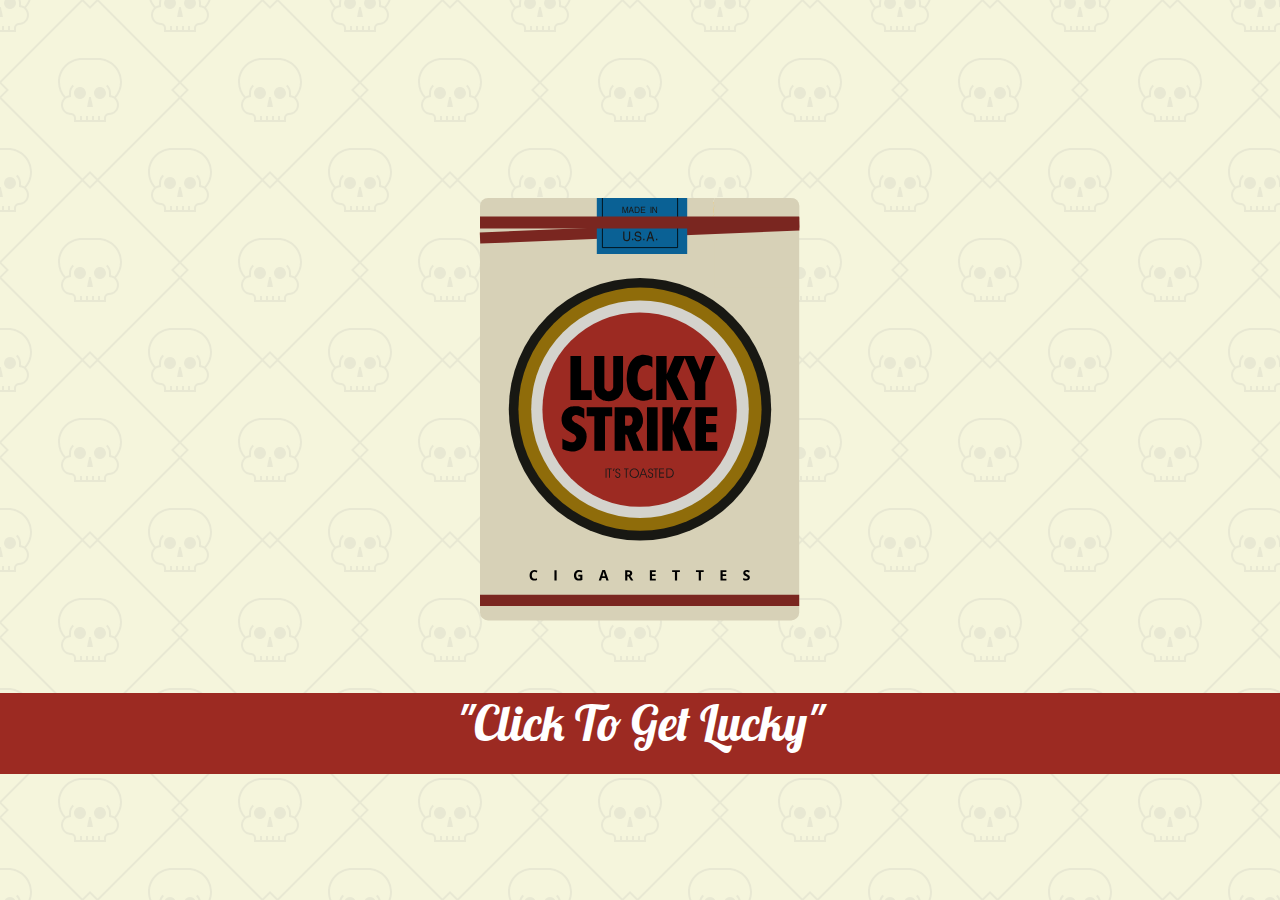
<file: Index.html>
<!DOCTYPE html>
<html lang="en">

<head>
  <meta charset="UTF-8">
  <meta name="viewport" content="width=device-width, initial-scale=1.0">
  <meta http-equiv="X-UA-Compatible" content="ie=edge">
  <link rel="stylesheet" href="style/style.css">
  <link href="https://fonts.googleapis.com/css?family=Lobster&display=swap" rel="stylesheet">
  <title>Lucky Stike - Phaidon Archive</title>
</head>
<body id= "playground">


<div class="all-container">

  <!--Data -->
    <?xml version="1.0" encoding="UTF-8"?>
    <svg class="svg-1" viewBox="0 0 500 662" version="1.1" xmlns="http://www.w3.org/2000/svg" xmlns:xlink="http://www.w3.org/1999/xlink">
        <title>Sigaret Package - Lucky Strike</title>
        <defs>
        </defs>

  <!--Artboard -->
        <g id="Page-1" stroke="none" stroke-width="1" fill="none" fill-rule="evenodd">
            <g id="Sigaret-Package---Lucky-Strike">

  <!--Verpakking -->
                <rect id="verpakking" fill="#D7D1B7" x="50" y="66" width="399" height="528" rx="10"></rect>

  <!--Tear on + Sig-filters-->
                <g id="sig-filters" transform="translate(338.000000, 65.000000)">
                    <path d="M5.70552934,0.906642287 L3.54686901,5.09192674 L4.75679422,10.9523986 L3.54686901,16.5599224 L4.75679422,21.6907881 L1.4290628,26.1125802 L0.756771983,31.7569424 L7.98975606,35.4195124 L18.789245,33.6548904 L30.3567083,36.0601894 L40.5797623,33.6548904 L50.9399574,31.7569424 L58.3022332,36.0601894 L66.0475093,32.7183515 L75.6331768,34.4940804 L81.0670403,29.4777491 L88.1414425,32.7183515 L94.0186149,33.6548904 L97.5643881,30.3035994 L104.215377,32.7183515 L111,28.3374291 L111.046779,21.6907881 L111.046779,10.9523986 C111.046779,10.9523986 111.422777,0.906642287 100.095497,0.906642287 L5.70552934,0.906642287 Z" id="tear-on" fill="#F5F5DC"></path>

                    <polygon id="sig-filter-3" fill="#F1B541" points="24.067749 34.75177 30.3562012 36.0766602 36.7990234 34.6996738 47.9016457 32.3267759 47.606776 6 24 6"></polygon>
                    <path d="M8.01015806,35.4348354 L18.8683217,33.6472505 L18.606776,6 L3.7272708,6.01336244 L4.73448608,10.8141314 L3.51974206,16.5463009 L4.73448608,21.7070826 L1.42693263,26.148608 L0.755797669,31.7852186 L8.01015806,35.4348354 Z" id="sig-filter-4" fill="#F1B541"></path>

                    <polygon id="sig-filter-2" fill="#F1B541" points="53 81.4181282 58.3084717 90 66.055603 80.6456933 75.6333618 85.6424778 76.9415894 82.3670467 76.606776 6 53 6"></polygon>
                    <path d="M82.0399437,31.9560753 L88.2652191,35.0273544 L94.2247848,36.0766602 L97.7129184,32.4884763 L104.421597,35.1125536 L105.768058,34.0912561 L105.768058,6 L93.6320984,6 C89.8084928,6 85.9848872,6 82.1612816,6 L82.0399437,31.9560753 Z" id="sig-filter-1" fill="#F1B541"></path>
                </g>

  <!--Tear -->
                <path d="M343.705529,65.9066423 L341.546869,70.0919267 L342.756794,75.9523986 L341.546869,81.5599224 L342.756794,86.6907881 L339.429063,91.1125802 L338.756772,96.7569424 L345.989756,100.419512 L356.789245,98.6548904 L368.356708,101.060189 L378.579762,98.6548904 L388.939957,96.7569424 L396.302233,101.060189 L404.047509,97.7183515 L413.633177,99.4940804 L419.06704,94.4777491 L426.141442,97.7183515 L432.018615,98.6548904 L435.564388,95.3035994 L442.215377,97.7183515 L449,93.3374291 L449.046779,86.6907881 L449.046779,75.9523986 C449.046779,75.9523986 449.422777,65.9066423 438.095497,65.9066423 L343.705529,65.9066423 Z" id="tear" fill="#D7D1B7"></path>

  <!--Bamboozle -->
                <rect id="bamboozle" fill="#D7D1B7" x="343" y="89" width="101" height="89"></rect>
                <path d="M50,116.014598 L449,99.5203841" id="rode-lijn2" stroke="#7A2620" stroke-width="14"></path>

  <!--Blauw Label -->
                <g id="blauw-label" transform="translate(196.000000, 66.000000)">
                    <rect fill="#0A6195" x="0" y="0" width="113" height="70"></rect>
                    <g id="u.s.a" transform="translate(33.000000, 42.000000)" fill="#1A1918">
                        <path d="M8.712353,0 L8.712353,7.60864681 C8.712353,8.22528402 8.62260222,8.79873936 8.439837,9.33074009 C8.25707177,9.86101354 7.9812921,10.3291051 7.61249799,10.7350147 C7.24370387,11.1409244 6.77536799,11.458743 6.20749032,11.6867433 C5.63961266,11.9181982 4.98851154,12.0321983 4.25418698,12.0321983 C3.30772421,12.0321983 2.51465368,11.8387435 1.87334356,11.4570157 C1.23366527,11.0701061 0.762065715,10.5571054 0.456913063,9.92146817 C0.150128578,9.28237638 0,8.58110269 0,7.82110165 L0,0 L1.49312662,0 L1.49312662,7.37719195 C1.49312662,8.54137537 1.76401079,9.37392196 2.30577913,9.87483174 C2.84591565,10.3774688 3.51007142,10.629651 4.29987829,10.629651 C4.80411449,10.629651 5.27734587,10.529469 5.71794061,10.3377415 C6.15853535,10.1442867 6.5191703,9.80574074 6.79984547,9.32555826 C7.08052064,8.84364851 7.21759456,8.20801127 7.21759456,7.41173745 L7.21759456,0 L8.712353,0 Z" id="U"></path>
                        <polygon id="puntvierkant1" points="11 10.6871344 12.6040912 10.6871344 12.6040912 9 11 9"></polygon>
                        <path d="M21.0935753,3.64535536 C21.0690978,3.09307981 20.9222329,2.64183028 20.6529806,2.29329053 C20.3853601,1.94643455 20.0459389,1.69892081 19.6396127,1.54738179 C19.2316546,1.39584277 18.8008508,1.32007326 18.3488333,1.32007326 C17.9571935,1.32007326 17.5753447,1.3739538 17.1951278,1.47834735 C16.8165427,1.5827409 16.491808,1.78647669 16.2225557,2.08281967 C15.9533033,2.37916264 15.8162294,2.79673684 15.8162294,3.32712341 C15.8162294,3.76658658 15.9337214,4.09323736 16.1719689,4.30539199 C16.4102164,4.51923039 16.7284237,4.67413694 17.1282226,4.77516296 L20.2923456,5.526123 C21.9649738,5.93359459 22.800472,6.95227357 22.800472,8.57879241 C22.800472,9.42067586 22.5850701,10.0992339 22.1542663,10.6144666 C21.7185671,11.1296993 21.1767987,11.4933929 20.522434,11.7089151 C19.8648055,11.9244373 19.1810678,12.0321983 18.4695889,12.0321983 C17.5639219,12.0321983 16.8671295,11.9294886 16.3824753,11.7257528 C15.8961892,11.522017 15.4768083,11.2593493 15.1243325,10.9310148 C14.6853696,10.5235432 14.3900079,10.0908151 14.2317202,9.63283049 C14.0766961,9.17316213 14,8.64277555 14,8.03661946 L15.4001122,8.03661946 C15.4001122,8.68150219 15.5469771,9.2051537 15.8439706,9.60589022 C16.1393322,10.004943 16.5195492,10.2894996 16.9780941,10.45956 C17.4350071,10.6279367 17.9294523,10.7121251 18.4532705,10.7121251 C19.1908588,10.7121251 19.85991,10.5706887 20.4571607,10.2928671 C21.0560432,10.0099943 21.3530366,9.50991551 21.3530366,8.78589574 C21.3530366,8.38347545 21.2828679,8.06355973 21.1457939,7.82446483 C21.0054563,7.5870537 20.7704725,7.3883692 20.4408424,7.23177888 C20.112844,7.07518856 19.6314535,6.920282 18.9966707,6.76537545 L16.7284237,6.2232025 C15.1553373,5.84772248 14.3687941,4.94859095 14.3687941,3.53591051 C14.3687941,2.91123299 14.5042362,2.33201717 14.7767522,1.79321176 C15.0492682,1.25440635 15.4719128,0.821678252 16.0463178,0.493343705 C16.6190909,0.165009157 17.3305699,0 18.175859,0 C19.354042,0 20.259709,0.198684495 20.8912281,0.596053486 C21.524379,0.995106244 21.9404963,1.45645838 22.1428435,1.98010989 C22.3435589,2.5037614 22.4610508,3.05772071 22.4936875,3.64535536 L21.0935753,3.64535536 Z" id="S"></path>
                        <polygon id="puntvierkant2" points="25 10.6871344 26.6024594 10.6871344 26.6024594 9 25 9"></polygon>
                        <path d="M35.5991301,7.08777501 L33.9640341,1.78878564 L33.9362929,1.78878564 L32.1624911,7.08777501 L35.5991301,7.08777501 Z M31.6990507,8.52908593 L30.5420816,12.0321983 L29,12.0321983 L33.1628044,0 L34.8615419,0 L38.8693222,12.0321983 L37.2374898,12.0321983 L36.1392666,8.52908593 L31.6990507,8.52908593 Z" id="A"></path>
                        <polygon id="puntvierkant3" points="41 10.6871344 42.605723 10.6871344 42.605723 9 41 9"></polygon>
                    </g>
                    <polyline id="zwartelijn-label" stroke="#000000" points="7 0 7 62 101 62 101 0"></polyline>
                    <g id="made-in" transform="translate(32.000000, 11.000000)" fill="#1A1918">
                        <path d="M7.1522,7.75657143 L6.1765,7.75657143 L6.1765,3.176 C6.1765,3.13942857 6.1798,2.87771429 6.1875,2.39428571 C6.1941,1.90857143 6.1974,1.52457143 6.1974,1.24228571 L6.1765,1.24228571 L4.0766,7.75657143 L3.0767,7.75657143 L0.9768,1.25257143 L0.9548,1.25257143 C0.9548,1.53028571 0.9581,1.91085714 0.9658,2.39428571 C0.9724,2.87771429 0.9768,3.13828571 0.9768,3.176 L0.9768,7.75657143 L0,7.75657143 L0,0 L1.4443,0 L3.5772,6.55542857 L3.597,6.55542857 L5.7189,0 L7.1522,0 L7.1522,7.75657143" id="M"></path>
                        <path d="M9.8307,4.56914286 L12.1484,4.56914286 L11.0462,1.15314286 L11.0275,1.15314286 L9.8307,4.56914286 L9.8307,4.56914286 Z M12.5125,5.49828571 L9.5194,5.49828571 L8.7395,7.75657143 L7.7,7.75657143 L10.505,0 L11.6501,0 L14.3517,7.75657143 L13.2517,7.75657143 L12.5125,5.49828571 L12.5125,5.49828571 Z" id="A"></path>
                        <path d="M16.4065,0.896 L16.4065,6.85942857 L18.3612,6.85942857 C18.7968,6.85942857 19.1785,6.74285714 19.5041,6.51085714 C19.8308,6.27885714 20.0827,5.93257143 20.2587,5.47771429 C20.4358,5.02057143 20.5238,4.47428571 20.5238,3.83428571 C20.5238,3.192 20.4336,2.65142857 20.2554,2.21371429 C20.075,1.77485714 19.8198,1.44457143 19.4832,1.22628571 C19.1466,1.00685714 18.7484,0.896 18.2864,0.896 L16.4065,0.896 L16.4065,0.896 Z M15.4,7.75657143 L15.4,0 L18.4261,0 C18.9079,0 19.3424,0.0902857143 19.7307,0.270857143 C20.119,0.451428571 20.4479,0.709714286 20.7207,1.04114286 C20.9924,1.37142857 21.2003,1.77028571 21.3455,2.232 C21.4907,2.69485714 21.5644,3.208 21.5644,3.77142857 C21.5644,4.24 21.5105,4.70628571 21.4016,5.17028571 C21.2938,5.63314286 21.1167,6.05942857 20.8714,6.45028571 C20.6272,6.84228571 20.295,7.15657143 19.8792,7.39542857 C19.4656,7.63542857 18.964,7.75657143 18.3821,7.75657143 L15.4,7.75657143 L15.4,7.75657143 Z" id="D"></path>
                        <polyline id="E" points="28.6077 6.82742857 28.6077 7.75657143 23.1 7.75657143 23.1 0 28.534 0 28.534 0.928 24.1076 0.928 24.1076 3.30285714 28.1919 3.30285714 28.1919 4.23314286 24.1076 4.23314286 24.1076 6.82742857 28.6077 6.82742857"></polyline>
                        <polygon id="I" points="35.2 7.75657143 36.2076 7.75657143 36.2076 0 35.2 0"></polygon>
                        <polyline id="N" points="42.3511 6.26514286 42.3511 0 43.3257 0 43.3257 7.75657143 42.196 7.75657143 38.3977 1.49028571 38.3746 1.49028571 38.3746 7.75657143 37.4 7.75657143 37.4 0 38.5935 0 42.3291 6.26514286 42.3511 6.26514286"></polyline>
                    </g>
                </g>

  <!--Rode lijnen -->
                <path d="M50,97 L449.004192,97" id="rode-lijn1" stroke="#7A2620" stroke-width="14"></path>
                <path d="M50,96 L449.004192,96" id="rode-lijn1" stroke="#7A2620" stroke-width="14"></path>
                <path d="M50,569 L449.004192,569" id="rode-lijn3" stroke="#7A2620" stroke-width="14"></path>

  <!--Logo -->
                <g id="logo" transform="translate(86.000000, 166.000000)">
                    <circle id="zwart-rondje" fill="#181813" cx="164" cy="164.003512" r="164"></circle>
                    <circle id="oker-rondje" fill="#8F6C0A" cx="164" cy="164.003512" r="152"></circle>
                    <circle id="wit-rondje" fill="#D4D3CD" cx="164" cy="164.003512" r="136"></circle>
                    <circle id="rood-rondje" fill="#9C2A22" cx="163.5" cy="164.503512" r="121.5"></circle>
                    <path d="M77.0473333,97.5051791 L90.3534373,97.5051791 L90.3534373,140.435854 L103.657537,140.435854 L103.657537,152.485304 L77.0473333,152.485304 L77.0473333,97.5051791 L77.0473333,97.5051791 Z M106.6699,97.5051791 L119.472941,97.5051791 L119.472941,136.922433 L119.725474,137.926554 L120.226533,138.930675 L120.982129,139.684266 L121.483187,140.435854 L122.487308,140.938916 L123.240899,141.439975 L123.992487,141.439975 L124.996608,141.692508 L125.750199,141.439975 L126.75432,141.189445 L127.507912,140.938916 L128.261504,140.185325 L129.015095,139.684266 L129.768687,138.930675 L130.019216,137.926554 L130.520274,136.922433 L130.520274,97.5051791 L142.822258,97.5051791 L142.822258,138.177083 L142.569724,140.185325 L142.068666,141.943037 L141.315074,143.70075 L140.563487,145.207933 L139.559366,146.713112 L137.551124,149.222412 L136.29447,150.226533 L135.03982,150.980124 L133.532637,151.984245 L132.277987,152.485304 L130.770803,152.988366 L129.265624,153.489424 L127.758441,153.739954 L124.495549,153.992487 L122.988366,153.739954 L121.483187,153.739954 L119.725474,153.238895 L118.220295,152.988366 L116.713112,152.234774 L115.458462,151.481183 L113.951279,150.727591 L112.696629,149.72347 L111.692508,148.719349 L110.435854,147.717233 L109.431733,146.462583 L108.680145,144.9554 L107.926554,143.448216 L106.922433,139.934795 L106.6699,138.177083 L106.6699,97.5051791 L106.6699,97.5051791 Z M179.475674,98.7618333 L179.475674,112.318467 L178.974616,111.564875 L177.467432,110.308221 L176.212782,109.807162 L174.958132,109.3041 L173.450949,108.803042 L171.693236,108.803042 L169.684995,109.3041 L168.680874,109.556633 L167.927282,109.807162 L166.923161,110.308221 L165.919041,111.061812 L164.411857,112.568996 L163.658266,113.573116 L162.906678,114.827766 L162.403616,116.082416 L161.902557,117.5896 L161.399495,119.347312 L161.148966,121.105025 L160.898437,123.363796 L160.898437,127.883341 L161.148966,129.891583 L161.650024,131.649295 L162.153087,133.407008 L162.656149,134.912187 L163.407736,136.168841 L164.91492,138.177083 L166.672632,139.431733 L167.426224,139.934795 L168.177811,140.435854 L168.931403,140.688387 L169.684995,140.938916 L170.438586,140.938916 L170.941649,141.189445 L172.949891,140.938916 L173.954011,140.688387 L174.705599,140.688387 L176.212782,139.934795 L176.715845,139.684266 L177.467432,139.431733 L178.974616,138.177083 L179.475674,137.67402 L179.475674,150.727591 L178.221024,151.230654 L175.208661,152.234774 L173.450949,152.735833 L171.192178,153.238895 L169.183936,153.489424 L167.175695,153.489424 L164.664391,152.988366 L161.902557,152.234774 L160.144845,151.731712 L158.639666,150.980124 L156.881953,149.976004 L155.37477,148.719349 L154.621178,147.967762 L153.617057,147.216175 L152.362407,145.458462 L151.608816,144.454341 L150.855224,143.197687 L149.851103,140.688387 L148.846982,137.67402 L148.345924,135.918312 L148.095395,134.1606 L147.842862,132.150354 L147.341803,128.13387 L147.341803,125.8751 L147.592333,121.355554 L148.095395,117.339071 L148.846982,113.573116 L149.099516,112.065933 L149.600574,110.560754 L150.855224,107.798921 L152.111878,105.289621 L152.86547,104.2855 L153.617057,103.281379 L155.124241,101.523667 L156.881953,100.016483 L158.387132,98.7618333 L160.144845,97.7577125 L161.902557,97.25465 L163.658266,96.7535917 L165.165449,96.2505291 L166.672632,96 L167.927282,96 L170.438586,96.2505291 L172.697357,96.5030625 L174.705599,97.0041208 L176.463311,97.5051791 L178.724086,98.5113042 L179.475674,98.7618333 L179.475674,98.7618333 Z M184.245749,97.5051791 L197.301324,97.5051791 L197.301324,120.351433 L207.092003,97.5051791 L231.693965,97.5051791 L239.476402,115.330829 L245.503132,97.5051791 L258.306173,97.5051791 L245.753661,130.645175 L245.753661,152.485304 L232.447557,152.485304 L232.447557,130.142112 L219.897048,100.016483 L210.354894,123.113266 L224.665119,152.485304 L210.104365,152.485304 L197.301324,126.125629 L197.301324,152.485304 L184.245749,152.485304 L184.245749,97.5051791 L184.245749,97.5051791 Z M132.277987,161.524395 L157.383012,161.524395 L158.890195,162.025453 L160.397378,162.528516 L161.650024,163.282108 L162.656149,164.286228 L163.658266,165.290349 L165.165449,167.799649 L166.420099,170.310953 L167.175695,173.072787 L167.676753,175.584091 L167.676753,179.600574 L167.426224,181.859345 L166.672632,183.867587 L166.420099,184.873712 L165.919041,185.877832 L165.415978,186.881953 L162.403616,190.896432 L161.399495,191.650024 L158.890195,193.407736 L168.430345,216.003461 L155.37477,216.003461 L151.608816,206.210778 L147.842862,196.16957 L147.08927,195.917036 L146.588212,195.666507 L145.584091,195.666507 L145.584091,216.003461 L132.277987,216.003461 L132.277987,161.524395 L132.277987,161.524395 Z M145.331557,171.818137 L151.358287,171.818137 L152.362407,172.319195 L153.366528,173.072787 L153.867587,173.826378 L154.370649,174.830499 L154.621178,176.085149 L154.873712,178.093391 L154.621178,179.350045 L154.12012,181.358287 L153.867587,181.859345 L153.617057,182.362407 L152.86547,183.366528 L152.111878,183.867587 L151.107758,184.370649 L150.604695,184.621178 L145.331557,184.621178 L145.331557,171.818137 L145.331557,171.818137 Z M233.201148,161.524395 L260.566948,161.524395 L260.566948,172.571728 L246.507252,172.571728 L246.507252,182.612937 L259.312298,182.612937 L259.312298,192.904674 L246.507252,192.904674 L246.507252,204.956128 L260.566948,204.956128 L260.566948,216.003461 L233.201148,216.003461 L233.201148,161.524395 L233.201148,161.524395 Z M192.028186,161.524395 L205.083761,161.524395 L205.083761,184.12012 L214.87444,161.524395 L228.932132,161.524395 L217.886803,186.881953 L230.186782,216.003461 L215.377503,216.003461 L204.831228,189.641782 L204.831228,216.003461 L192.028186,216.003461 L192.028186,161.524395 L192.028186,161.524395 Z M172.697357,216.003461 L186.001457,216.003461 L186.001457,161.524395 L172.697357,161.524395 L172.697357,216.003461 Z M97.382283,161.524395 L129.265624,161.524395 L129.265624,172.822258 L120.226533,172.822258 L120.226533,216.003461 L106.922433,216.003461 L106.922433,172.822258 L97.382283,172.822258 L97.382283,161.524395 L97.382283,161.524395 Z M82.821529,160.267741 L87.0885415,160.267741 L88.0926623,160.520274 L89.0967831,161.021333 L90.6039664,161.524395 L94.3699206,163.282108 L94.3699206,175.83462 L93.3657998,175.081028 L92.1091456,174.076908 L90.8544956,173.323316 L89.3473122,172.822258 L87.8421331,172.068666 L86.5874832,171.818137 L85.330829,171.315074 L83.0720582,171.315074 L82.0679374,171.565603 L81.8174082,171.818137 L81.3163499,172.068666 L80.560754,172.571728 L79.8091666,173.072787 L79.306104,173.826378 L79.0555749,174.57997 L78.8030415,175.584091 L79.0555749,176.335678 L79.0555749,176.838741 L79.306104,177.341803 L79.8091666,178.093391 L80.560754,178.846982 L81.8174082,179.851103 L83.0720582,180.855224 L84.8297707,181.608816 L88.0926623,183.617057 L89.8503748,184.621178 L91.3575581,185.877832 L93.1152706,187.383012 L94.3699206,188.888191 L95.6245705,190.896432 L96.1276331,191.900553 L96.3781622,192.904674 L96.8812247,194.159324 L97.1317539,195.415978 L97.1317539,196.670628 L97.382283,198.177811 L97.1317539,200.186053 L96.8812247,201.943766 L96.6286914,203.701478 L96.1276331,205.459191 L95.3740414,206.96437 L94.6204497,208.722082 L93.6163289,209.976732 L92.6122081,211.483915 L91.3575581,212.488036 L90.1009039,213.742686 L87.0885415,215.24987 L85.330829,216.003461 L83.5731165,216.50452 L81.5668791,216.757053 L78.0514541,216.757053 L76.2937416,216.50452 L74.7885625,216.25399 L73.2813791,216.003461 L71.7741958,215.500399 L70.0184875,214.997336 L67.0041208,213.742686 L67.0041208,200.687111 L68.0082416,201.440703 L69.2648958,202.194295 L72.7803208,203.701478 L76.0432124,204.956128 L77.5503958,205.206657 L79.8091666,205.206657 L81.0638165,204.956128 L82.0679374,204.453066 L82.821529,203.701478 L83.3225873,202.947886 L83.8256498,201.943766 L84.3267081,201.190174 L84.3267081,199.432461 L84.076179,198.67887 L83.8256498,198.177811 L83.5731165,197.42422 L81.5668791,195.415978 L80.0596957,194.662386 L78.5525124,193.658266 L75.0390916,191.650024 L73.5319083,190.645903 L71.7741958,189.391253 L70.2690167,187.88407 L68.7618333,186.378891 L67.2566542,183.366528 L66.7535917,182.111878 L66.5030625,181.107758 L66.2505291,179.600574 L66,178.345924 L66,174.830499 L66.2505291,173.323316 L66.7535917,171.565603 L67.2566542,170.060424 L68.0082416,168.553241 L69.515425,166.043941 L70.770075,164.787287 L71.7741958,163.783166 L73.2813791,162.779045 L74.5360291,162.025453 L76.0432124,161.273866 L77.5503958,160.770803 L79.306104,160.520274 L81.0638165,160.267741 L82.821529,160.267741 L82.821529,160.267741 Z" id="lucky-strike" fill="#000000"></path>
                    <g id="It's-toasted" transform="translate(121.000000, 238.000000)" fill="#1A1918">
                        <polygon id="I" points="0 11.5740128 1.12387629 11.5740128 1.12387629 0 0 0"></polygon>
                        <polyline id="T" points="5.4150553 11.5740128 4.29117901 11.5740128 4.29117901 1.13756413 2 1.13756413 2 0 7.70449725 0 7.70449725 1.13756413 5.4150553 1.13756413 5.4150553 11.5740128"></polyline>
                        <polyline id="'" points="10.1082428 3.40391488 9 3.40391488 10.2020439 0 11.3363425 0 10.1082428 3.40391488"></polyline>
                        <path d="M12,8.48082145 L13.083924,8.48082145 C13.1065057,9.19882103 13.3080044,9.76760309 13.6849459,10.1906786 C14.0670986,10.6155097 14.5673712,10.8279252 15.1822896,10.8279252 C15.8493197,10.8279252 16.3791223,10.6155097 16.7699603,10.1959451 C17.1590612,9.77638059 17.3553487,9.20408753 17.3553487,8.48082145 C17.3553487,7.43454333 16.552828,6.63930174 14.9477868,6.10562968 C14.8209816,6.06174218 14.7271805,6.03189867 14.6646464,6.00907717 C13.8256476,5.71590864 13.2211515,5.3472536 12.8528953,4.89960105 C12.482902,4.453704 12.2970369,3.86912243 12.2970369,3.14761185 C12.2970369,2.22597425 12.5836514,1.47110916 13.1516692,0.881261098 C13.7196871,0.293168533 14.4561995,0 15.3577324,0 C16.2175759,0 16.8985025,0.27034703 17.4039863,0.802263589 C17.9042589,1.33769115 18.1873993,2.09255623 18.2429851,3.06159234 L17.1799059,3.06159234 C17.12432,2.42785677 16.9367178,1.94333872 16.6223104,1.60101618 C16.3079029,1.25869364 15.887535,1.08841012 15.3577324,1.08841012 C14.7914516,1.08841012 14.3276572,1.27624864 13.9698234,1.65017018 C13.6102524,2.02233623 13.4313355,2.49807678 13.4313355,3.07739184 C13.4313355,3.37758238 13.4851843,3.63915191 13.5911448,3.85858943 C13.6988424,4.07802695 13.8708111,4.27990948 14.1070509,4.460726 C14.3485019,4.63978702 14.8105592,4.83991404 15.4914858,5.06286256 C15.8840609,5.18925858 16.1810977,5.29458859 16.3878076,5.3753416 C17.1330053,5.66499913 17.6697561,6.03716517 17.9963229,6.49008422 C18.3246268,6.94124777 18.4879102,7.53636234 18.4879102,8.27367242 C18.4879102,9.39894805 18.1839252,10.3047861 17.5811662,10.9894312 C16.973196,11.6775873 16.1706754,12.0181543 15.1701302,12.0181543 C14.2355932,12.0181543 13.4799731,11.6933868 12.8963217,11.0438517 C12.3144074,10.3960722 12.0156335,9.54114356 12,8.48082145" id="S"></path>
                        <polyline id="T" points="26.4150553 11.5740128 25.291179 11.5740128 25.291179 1.13756413 23 1.13756413 23 0 28.7044973 0 28.7044973 1.13756413 26.4150553 1.13756413 26.4150553 11.5740128"></polyline>
                        <path d="M30,5.94412366 C30,5.13834907 30.1528611,4.36943999 30.4585832,3.63915191 C30.7677795,2.90710832 31.2107292,2.25406225 31.7926435,1.67650269 C32.3537131,1.11825362 32.9703685,0.700444578 33.6443469,0.419564547 C34.3183253,0.140440016 35.0478895,0 35.8347766,0 C36.6355601,0 37.3790208,0.140440016 38.0634215,0.424831047 C38.7478222,0.707466579 39.373163,1.12878663 39.9394438,1.69054669 C40.5213581,2.26986175 40.9608336,2.91588583 41.2509223,3.6321299 C41.544485,4.34661848 41.6921349,5.11903857 41.6921349,5.94412366 C41.6921349,6.76394225 41.5670668,7.51880734 41.3151934,8.20345241 C41.0650571,8.89160849 40.6863785,9.51481106 40.1843689,10.0765711 C39.6007175,10.7261062 38.9441097,11.2106242 38.2093344,11.5389028 C37.476296,11.8671813 36.6789866,12.0321983 35.8191431,12.0321983 C34.1741495,12.0321983 32.7914516,11.4493723 31.6745236,10.2802091 C30.5575955,9.11104602 30,7.66451385 30,5.94412366 L30,5.94412366 Z M31.1777251,5.96167866 C31.1777251,7.36958982 31.6310971,8.55279695 32.5378412,9.50778906 C33.4463223,10.4592702 34.5649874,10.9367662 35.8973107,10.9367662 C37.1966298,10.9367662 38.2944502,10.4540037 39.1907719,9.49023406 C40.0870937,8.52470895 40.5352545,7.33623532 40.5352545,5.93007966 C40.5352545,4.61345451 40.0731972,3.48291239 39.1508196,2.52967578 C38.230179,1.57819468 37.1184622,1.10245412 35.817406,1.10245412 C35.2876034,1.10245412 34.7769085,1.19374013 34.2887953,1.37631215 C33.797208,1.56063967 33.3473101,1.8309867 32.9304162,2.18559774 C32.3849801,2.6490498 31.9559269,3.21958736 31.6449936,3.89369943 C31.3340603,4.56605601 31.1777251,5.25596759 31.1777251,5.96167866 L31.1777251,5.96167866 Z" id="O"></path>
                        <path d="M49.2591638,6.89911577 L47.0878418,1.09016562 L44.9477868,6.89911577 L49.2591638,6.89911577 L49.2591638,6.89911577 Z M43.1864104,11.5740128 L42,11.5740128 L46.4433934,0 L47.7948243,0 L52.2243212,11.5740128 L51.0222773,11.5740128 L49.6517389,7.94188289 L44.5569488,7.94188289 L43.1864104,11.5740128 L43.1864104,11.5740128 Z" id="A"></path>
                        <path d="M53,8.48082145 L54.083924,8.48082145 C54.1065057,9.19882103 54.3080044,9.76760309 54.686683,10.1906786 C55.0688356,10.6155097 55.5673712,10.8279252 56.1840266,10.8279252 C56.8493197,10.8279252 57.3791223,10.6155097 57.7699603,10.1959451 C58.1607982,9.77638059 58.3553487,9.20408753 58.3553487,8.48082145 C58.3553487,7.43454333 57.552828,6.63930174 55.9477868,6.10562968 C55.8209816,6.06174218 55.7271805,6.03189867 55.6646464,6.00907717 C54.8256476,5.71590864 54.2211515,5.3472536 53.8528953,4.89960105 C53.482902,4.453704 53.2987739,3.86912243 53.2987739,3.14761185 C53.2987739,2.22597425 53.5836514,1.47110916 54.1516692,0.881261098 C54.7196871,0.293168533 55.4561995,0 56.3594695,0 C57.2175759,0 57.8985025,0.27034703 58.4039863,0.802263589 C58.9059959,1.33769115 59.1891363,2.09255623 59.2447222,3.06159234 L58.1816429,3.06159234 C58.12432,2.42785677 57.9367178,1.94333872 57.6223104,1.60101618 C57.30964,1.25869364 56.887535,1.08841012 56.3594695,1.08841012 C55.7931887,1.08841012 55.3276572,1.27624864 54.9715604,1.65017018 C54.6119895,2.02233623 54.4313355,2.49807678 54.4313355,3.07739184 C54.4313355,3.37758238 54.4851843,3.63915191 54.5928818,3.85858943 C54.7005794,4.07802695 54.8708111,4.27990948 55.1070509,4.460726 C55.350239,4.63978702 55.8105592,4.83991404 56.4932229,5.06286256 C56.8840609,5.18925858 57.1810977,5.29458859 57.3878076,5.3753416 C58.1330053,5.66499913 58.6697561,6.03716517 58.9963229,6.49008422 C59.3246268,6.94124777 59.4879102,7.53636234 59.4879102,8.27367242 C59.4879102,9.39894805 59.1856622,10.3047861 58.5811662,10.9894312 C57.973196,11.6775873 57.1706754,12.0181543 56.1701302,12.0181543 C55.2355932,12.0181543 54.4799731,11.6933868 53.8980588,11.0438517 C53.3144074,10.3960722 53.0173706,9.54114356 53,8.48082145" id="S"></path>
                        <polyline id="T" points="63.4133182 11.5740128 62.289442 11.5740128 62.289442 1.13756413 60 1.13756413 60 0 65.7044973 0 65.7044973 1.13756413 63.4133182 1.13756413 63.4133182 11.5740128"></polyline>
                        <polyline id="E" points="68.1308245 5.19101408 72.9459483 5.19101408 72.9459483 6.33560021 68.1308245 6.33560021 68.1308245 10.4540037 72.9459483 10.4540037 72.9459483 11.5740128 67 11.5740128 67 0 72.9459483 0 72.9459483 1.13756413 68.1308245 1.13756413 68.1308245 5.19101408"></polyline>
                        <path d="M76,0 L79.255246,0 C80.1533048,0 80.9071878,0.08953051 81.516895,0.27210253 C82.1266023,0.45116355 82.6685642,0.739065582 83.1323586,1.13756413 C83.7889664,1.69405769 84.2961872,2.37519176 84.6592323,3.18096635 C85.0205403,3.98674094 85.2011943,4.84518054 85.2011943,5.76330714 C85.2011943,6.78676376 85.0031697,7.71717886 84.6019094,8.55630795 C84.2058602,9.39894805 83.6430536,10.0835931 82.9134894,10.6102432 C82.4305873,10.9560767 81.907733,11.2018467 81.3466634,11.3510643 C80.7855938,11.5002818 79.9222761,11.5740128 78.7514993,11.5740128 L76,11.5740128 L76,0 L76,0 Z M77.1082428,1.10420962 L77.1082428,10.4856027 L79.4445853,10.4856027 C80.9002396,10.4856027 82.0241159,10.0748156 82.8092659,9.24621953 C83.596153,8.41762344 83.9922022,7.24670481 83.9922022,5.73346364 C83.9922022,4.97333205 83.8584487,4.27464298 83.5909418,3.63388541 C83.323435,2.99312783 82.9378082,2.45243377 82.4427467,2.01882523 C82.0692794,1.69054669 81.6523855,1.45530966 81.1903282,1.31486965 C80.7300079,1.17442963 80.0577666,1.10420962 79.1788155,1.10420962 L77.1082428,1.10420962 L77.1082428,1.10420962 Z" id="D"></path>
                    </g>
                </g>

  <!--Sigarettes -->
                <path d="M118.029297,533.267578 C117.003901,533.267578 116.209964,533.652828 115.647461,534.42334 C115.084958,535.193852 114.803711,536.267571 114.803711,537.644531 C114.803711,540.50978 115.878895,541.942383 118.029297,541.942383 C118.931645,541.942383 120.024408,541.716799 121.307617,541.265625 L121.307617,543.550781 C120.252924,543.990237 119.075202,544.209961 117.774414,544.209961 C115.905264,544.209961 114.475591,543.643072 113.485352,542.509277 C112.495112,541.375483 112,539.748057 112,537.626953 C112,536.291009 112.243162,535.12061 112.729492,534.115723 C113.215823,533.110835 113.914546,532.340335 114.825684,531.804199 C115.736821,531.268064 116.804681,531 118.029297,531 C119.27735,531 120.531244,531.301755 121.791016,531.905273 L120.912109,534.120117 C120.431638,533.8916 119.948245,533.692384 119.461914,533.522461 C118.975584,533.352538 118.498049,533.267578 118.029297,533.267578 L118.029297,533.267578 Z M143.041016,544.03418 L143.041016,531.18457 L145.765625,531.18457 L145.765625,544.03418 L143.041016,544.03418 Z M172.87793,536.818359 L177.975586,536.818359 L177.975586,543.480469 C177.14941,543.750001 176.371586,543.938964 175.64209,544.047363 C174.912594,544.155762 174.166996,544.209961 173.405273,544.209961 C171.465811,544.209961 169.984868,543.640142 168.962402,542.500488 C167.939936,541.360834 167.428711,539.72462 167.428711,537.591797 C167.428711,535.517568 168.021967,533.900396 169.208496,532.740234 C170.395025,531.580072 172.040029,531 174.143555,531 C175.461921,531 176.733392,531.263669 177.958008,531.791016 L177.052734,533.970703 C176.11523,533.501951 175.139654,533.267578 174.125977,533.267578 C172.948236,533.267578 172.004886,533.663082 171.295898,534.454102 C170.586911,535.245121 170.232422,536.308587 170.232422,537.644531 C170.232422,539.039069 170.518064,540.104 171.089355,540.839355 C171.660647,541.574711 172.491205,541.942383 173.581055,541.942383 C174.149417,541.942383 174.72656,541.88379 175.3125,541.766602 L175.3125,539.085938 L172.87793,539.085938 L172.87793,536.818359 Z M207.900391,544.03418 L206.96875,540.975586 L202.28418,540.975586 L201.352539,544.03418 L198.416992,544.03418 L202.952148,531.131836 L206.283203,531.131836 L210.835937,544.03418 L207.900391,544.03418 Z M206.318359,538.69043 C205.457027,535.918931 204.972169,534.351564 204.86377,533.988281 C204.755371,533.624998 204.677735,533.337892 204.630859,533.126953 C204.437499,533.876957 203.883794,535.731431 202.969727,538.69043 L206.318359,538.69043 Z M234.177734,536.888672 L235.056641,536.888672 C235.917973,536.888672 236.553709,536.745119 236.963867,536.458008 C237.374025,536.170897 237.579102,535.71973 237.579102,535.104492 C237.579102,534.495114 237.369631,534.061525 236.950684,533.803711 C236.531736,533.545897 235.882817,533.416992 235.003906,533.416992 L234.177734,533.416992 L234.177734,536.888672 Z M234.177734,539.103516 L234.177734,544.03418 L231.453125,544.03418 L231.453125,531.18457 L235.197266,531.18457 C236.943368,531.18457 238.235347,531.502438 239.073242,532.138184 C239.911137,532.773929 240.330078,533.739251 240.330078,535.03418 C240.330078,535.790043 240.122072,536.462399 239.706055,537.05127 C239.290037,537.64014 238.701176,538.101561 237.939453,538.435547 C239.873057,541.324233 241.13281,543.190425 241.71875,544.03418 L238.695312,544.03418 L235.62793,539.103516 L234.177734,539.103516 Z M269.736328,544.03418 L262.335938,544.03418 L262.335938,531.18457 L269.736328,531.18457 L269.736328,533.416992 L265.060547,533.416992 L265.060547,536.238281 L269.411133,536.238281 L269.411133,538.470703 L265.060547,538.470703 L265.060547,541.78418 L269.736328,541.78418 L269.736328,544.03418 Z M296.374023,544.03418 L293.649414,544.03418 L293.649414,533.452148 L290.160156,533.452148 L290.160156,531.18457 L299.863281,531.18457 L299.863281,533.452148 L296.374023,533.452148 L296.374023,544.03418 Z M326.158203,544.03418 L323.433594,544.03418 L323.433594,533.452148 L319.944336,533.452148 L319.944336,531.18457 L329.647461,531.18457 L329.647461,533.452148 L326.158203,533.452148 L326.158203,544.03418 Z M358.025391,544.03418 L350.625,544.03418 L350.625,531.18457 L358.025391,531.18457 L358.025391,533.416992 L353.349609,533.416992 L353.349609,536.238281 L357.700195,536.238281 L357.700195,538.470703 L353.349609,538.470703 L353.349609,541.78418 L358.025391,541.78418 L358.025391,544.03418 Z M387.291016,540.46582 C387.291016,541.625982 386.873539,542.540036 386.038574,543.208008 C385.203609,543.87598 384.042,544.209961 382.553711,544.209961 C381.18261,544.209961 379.969732,543.952151 378.915039,543.436523 L378.915039,540.905273 C379.782231,541.291994 380.51611,541.564452 381.116699,541.722656 C381.717288,541.88086 382.266599,541.959961 382.764648,541.959961 C383.362308,541.959961 383.820799,541.845704 384.140137,541.617188 C384.459474,541.388671 384.619141,541.04883 384.619141,540.597656 C384.619141,540.345702 384.548829,540.121583 384.408203,539.925293 C384.267577,539.729003 384.061037,539.54004 383.788574,539.358398 C383.516112,539.176757 382.960942,538.886721 382.123047,538.488281 C381.337887,538.119139 380.749025,537.76465 380.356445,537.424805 C379.963865,537.084959 379.650392,536.689455 379.416016,536.238281 C379.181639,535.787107 379.064453,535.259769 379.064453,534.65625 C379.064453,533.519526 379.449703,532.62598 380.220215,531.975586 C380.990727,531.325192 382.055657,531 383.415039,531 C384.083011,531 384.720212,531.079101 385.32666,531.237305 C385.933109,531.395509 386.56738,531.618163 387.229492,531.905273 L386.350586,534.023438 C385.665036,533.742186 385.098147,533.545899 384.649902,533.43457 C384.201658,533.323242 383.760744,533.267578 383.327148,533.267578 C382.811521,533.267578 382.416017,533.387694 382.140625,533.62793 C381.865233,533.868165 381.727539,534.181639 381.727539,534.568359 C381.727539,534.808595 381.783203,535.018066 381.894531,535.196777 C382.00586,535.375489 382.183104,535.548339 382.42627,535.715332 C382.669435,535.882325 383.245113,536.182615 384.15332,536.616211 C385.354498,537.190433 386.177732,537.76611 386.623047,538.343262 C387.068362,538.920413 387.291016,539.627925 387.291016,540.46582 L387.291016,540.46582 Z" id="cigarettes" fill="#000000"></path>
            </g>
        </g>
    </svg>

<div class="tekst"> <p>"Click to get Lucky"</p> </div>
</div>


</body>
<script src="script/script.js"></script>

</html>
</file>
<file: style/style.css>
* {
  padding: 0;
  margin: 0;
}

body {
  position: fixed;
  overflow: hidden;
  display: flex;
  justify-content: center;
  align-items: center;
  width: 100vw;
  height: 100vh;
  background-color: #F5F5DC;
}

body:hover {
  background-image: url("data:image/svg+xml,%3Csvg width='180' height='180' viewBox='0 0 180 180' xmlns='http://www.w3.org/2000/svg'%3E%3Cpath d='M82.42 180h-1.415L0 98.995v-2.827L6.167 90 0 83.833V81.004L81.005 0h2.827L90 6.167 96.167 0H98.996L180 81.005v2.827L173.833 90 180 96.167V98.996L98.995 180h-2.827L90 173.833 83.833 180H82.42zm0-1.414L1.413 97.58 8.994 90l-7.58-7.58L82.42 1.413 90 8.994l7.58-7.58 81.006 81.005-7.58 7.58 7.58 7.58-81.005 81.006-7.58-7.58-7.58 7.58zM175.196 0h-25.832c1.033 2.924 2.616 5.59 4.625 7.868C152.145 9.682 151 12.208 151 15c0 5.523 4.477 10 10 10 1.657 0 3 1.343 3 3v4h16V0h-4.803c.51.883.803 1.907.803 3 0 3.314-2.686 6-6 6s-6-2.686-6-6c0-1.093.292-2.117.803-3h10.394-13.685C161.18.938 161 1.948 161 3v4c-4.418 0-8 3.582-8 8s3.582 8 8 8c2.76 0 5 2.24 5 5v2h4v-4h2v4h4v-4h2v4h2V0h-4.803zm-15.783 0c-.27.954-.414 1.96-.414 3v2.2c-1.25.254-2.414.74-3.447 1.412-1.716-1.93-3.098-4.164-4.054-6.612h7.914zM180 17h-3l2.143-10H180v10zm-30.635 163c-.884-2.502-1.365-5.195-1.365-8 0-13.255 10.748-24 23.99-24H180v32h-30.635zm12.147 0c.5-1.416 1.345-2.67 2.434-3.66l-1.345-1.48c-1.498 1.364-2.62 3.136-3.186 5.14H151.5c-.97-2.48-1.5-5.177-1.5-8 0-12.15 9.84-22 22-22h8v30h-18.488zm13.685 0c-1.037-1.793-2.976-3-5.197-3-2.22 0-4.16 1.207-5.197 3h10.394zM0 148h8.01C21.26 148 32 158.742 32 172c0 2.805-.48 5.498-1.366 8H0v-32zm0 2h8c12.15 0 22 9.847 22 22 0 2.822-.53 5.52-1.5 8h-7.914c-.567-2.004-1.688-3.776-3.187-5.14l-1.346 1.48c1.09.99 1.933 2.244 2.434 3.66H0v-30zm15.197 30c-1.037-1.793-2.976-3-5.197-3-2.22 0-4.16 1.207-5.197 3h10.394zM0 32h16v-4c0-1.657 1.343-3 3-3 5.523 0 10-4.477 10-10 0-2.794-1.145-5.32-2.992-7.134C28.018 5.586 29.6 2.924 30.634 0H0v32zm0-2h2v-4h2v4h4v-4h2v4h4v-2c0-2.76 2.24-5 5-5 4.418 0 8-3.582 8-8s-3.582-8-8-8V3c0-1.052-.18-2.062-.512-3H0v30zM28.5 0c-.954 2.448-2.335 4.683-4.05 6.613-1.035-.672-2.2-1.16-3.45-1.413V3c0-1.04-.144-2.046-.414-3H28.5zM0 17h3L.857 7H0v10zM15.197 0c.51.883.803 1.907.803 3 0 3.314-2.686 6-6 6S4 6.314 4 3c0-1.093.292-2.117.803-3h10.394zM109 115c-1.657 0-3 1.343-3 3v4H74v-4c0-1.657-1.343-3-3-3-5.523 0-10-4.477-10-10 0-2.793 1.145-5.318 2.99-7.132C60.262 93.638 58 88.084 58 82c0-13.255 10.748-24 23.99-24h16.02C111.26 58 122 68.742 122 82c0 6.082-2.263 11.636-5.992 15.866C117.855 99.68 119 102.206 119 105c0 5.523-4.477 10-10 10zm0-2c-2.76 0-5 2.24-5 5v2h-4v-4h-2v4h-4v-4h-2v4h-4v-4h-2v4h-4v-4h-2v4h-4v-2c0-2.76-2.24-5-5-5-4.418 0-8-3.582-8-8s3.582-8 8-8v-4c0-2.64 1.136-5.013 2.946-6.66L72.6 84.86C70.39 86.874 69 89.775 69 93v2.2c-1.25.254-2.414.74-3.447 1.412C62.098 92.727 60 87.61 60 82c0-12.15 9.84-22 22-22h16c12.15 0 22 9.847 22 22 0 5.61-2.097 10.728-5.55 14.613-1.035-.672-2.2-1.16-3.45-1.413V93c0-3.226-1.39-6.127-3.6-8.14l-1.346 1.48C107.864 87.987 109 90.36 109 93v4c4.418 0 8 3.582 8 8s-3.582 8-8 8zM90.857 97L93 107h-6l2.143-10h1.714zM80 99c3.314 0 6-2.686 6-6s-2.686-6-6-6-6 2.686-6 6 2.686 6 6 6zm20 0c3.314 0 6-2.686 6-6s-2.686-6-6-6-6 2.686-6 6 2.686 6 6 6z' fill='%23a3a3a3' fill-opacity='0.15' fill-rule='evenodd'/%3E%3C/svg%3E");
}

.all-container {
  display: flex;
  flex-direction: column;
  align-items: center;
}



.svg-1 {
  z-index: 100;
  width: 400px;
  height: 662px;
  margin-top: -3rem;
  cursor:pointer;
  transform: rotateZ(0);
}

.svg-left {
  z-index: 100;
  width: 400px;
  height: 662px;
  margin-top: -3rem;
  cursor:pointer;
  transition-delay: 2s;
  transform: rotateZ(-10deg);
}

.svg-right {
  z-index: 100;
  width: 400px;
  height: 662px;
  margin-top: -3rem;
  cursor:pointer;
  transition-delay: 2s;
  transform: rotateZ(10deg);
}

/*********** Smokey background  ***********/

.smoke {
      bottom: -200px;
      background: url(../assets/afbeeldingen/Smoke10.png) no-repeat  0;
      height: 200px;
      width: 200px;
      position: absolute;
      margin: -100px 0 0 -100px;
      background-size: contain;
      opacity: 0;
      animation-name: smoking;
      animation-duration: 3s;
      animation-iteration-count: 1;
      animation-direction: normal;
      animation-timing-function: ease-in;
      animation-fill-mode: forwards;
}

@keyframes smoking {
  0% {
    opacity: 0.1;
    bottom: -200px;
    transform: scale(1) rotateZ(0);
  }
  20% {
    opacity: 1;
  }
  90% {
    bottom: 65%;
    opacity: 0.8;
    transform: scale(2.7) rotateZ(18deg);
  }
  100% {
    bottom: 70%;
    opacity: 0;
    transform: scale(3) rotateZ(20deg);
  }
}

/*********** tekst "click to get Lucky"  ***********/

.tekst {
  z-index: 100;
  width: 100vw;
  display: flex;
  justify-content: center;
  margin-top: -3rem;
  background-color: #9C2A22;
  height: 9vh;
  cursor:pointer;
}

p {
  z-index: 100;
  font-family: 'Lobster', cursive;
  text-transform: capitalize;
  font-weight: 100;
  font-size: 3em;
  color: white;
  -webkit-touch-callout: none; /* iOS Safari */
    -webkit-user-select: none; /* Safari */
     -khtml-user-select: none; /* Konqueror HTML */
       -moz-user-select: none; /* Firefox */
        -ms-user-select: none; /* Internet Explorer/Edge */
            user-select: none;
}

/*********** Loading animation ***********/

.drop {
  animation: drop 1.2s forwards;
}

@keyframes drop {
  0% {
    transform:
      translate3d(0, -700px, 0) rotate3d(0, 0, 1, 10deg);
  }

  50%, 55% {
    transform:
      translate3d(0, -120px, 0) rotate3d(0, 0, 1, 5deg);
  }

  60% {
    transform:
      translate3d(0, 20px, 0) rotate3d(0, 0, 1, -10deg);
  }

  100% {
    transform-origin: center;
  }
}

/*********** Sigaret animation  ***********/

#tear {
  opacity: 1;
  transition: all 3s;
}

.tearoff {
  opacity: 0 !important;
  transform: translateY(-2em);
}

#sig-filter-2 {
  transition: all 1s cubic-bezier(0,1.15,1,.97);
  transition-delay: 1s;
}

.sigout {
  transform: translateY(-3em);
}

/*************** Responsiveness ***********/

/* Iphone X - Mobile */
@media only screen and (min-width : 0px) and (max-width : 375px) {
  .svg-1 {
    width: 300px;
  }

  p {
    font-family: 'Lobster', cursive;
    text-transform: capitalize;
    font-weight: 100;
    font-size: 1em;
    color: white;
    -webkit-touch-callout: none; /* iOS Safari */
      -webkit-user-select: none; /* Safari */
       -khtml-user-select: none; /* Konqueror HTML */
         -moz-user-select: none; /* Firefox */
          -ms-user-select: none; /* Internet Explorer/Edge */
              user-select: none;
  }
  .tekst {
    width: 100vw;
    display: flex;
    justify-content: center;
    margin-top: -4rem;
    background-color: #9C2A22;
    height: 9vh;
    cursor:pointer;
  }
  .svg-1 {
    width: 400px;
    height: 662px;
    margin-top: -4rem;
    cursor:pointer;
  }
}

/* Ipad - Tablet */
@media only screen and (min-width : 376px) and (max-width : 768px) {
  .svg-1 {
    width: 350px;
  }

  p {
    font-family: 'Lobster', cursive;
    text-transform: capitalize;
    font-weight: 100;
    font-size: 2em;
    color: white;
    -webkit-touch-callout: none; /* iOS Safari */
      -webkit-user-select: none; /* Safari */
       -khtml-user-select: none; /* Konqueror HTML */
         -moz-user-select: none; /* Firefox */
          -ms-user-select: none; /* Internet Explorer/Edge */
              user-select: none;
  }
  .tekst {
    width: 100vw;
    display: flex;
    justify-content: center;
    margin-top: -3rem;
    background-color: #9C2A22;
    height: 6vh;
    cursor:pointer;
  }
}
}

/* Macbook - Desktop */
@media only screen and (min-width : 769px) and (max-width : 2000px) {
  .svg-1 {
    width: 400px;
  }

  p {
    font-family: 'Lobster', cursive;
    text-transform: capitalize;
    font-weight: 100;
    font-size: 3em;
    color: white;
    -webkit-touch-callout: none; /* iOS Safari */
      -webkit-user-select: none; /* Safari */
       -khtml-user-select: none; /* Konqueror HTML */
         -moz-user-select: none; /* Firefox */
          -ms-user-select: none; /* Internet Explorer/Edge */
              user-select: none;
  }
}
}
</file>
